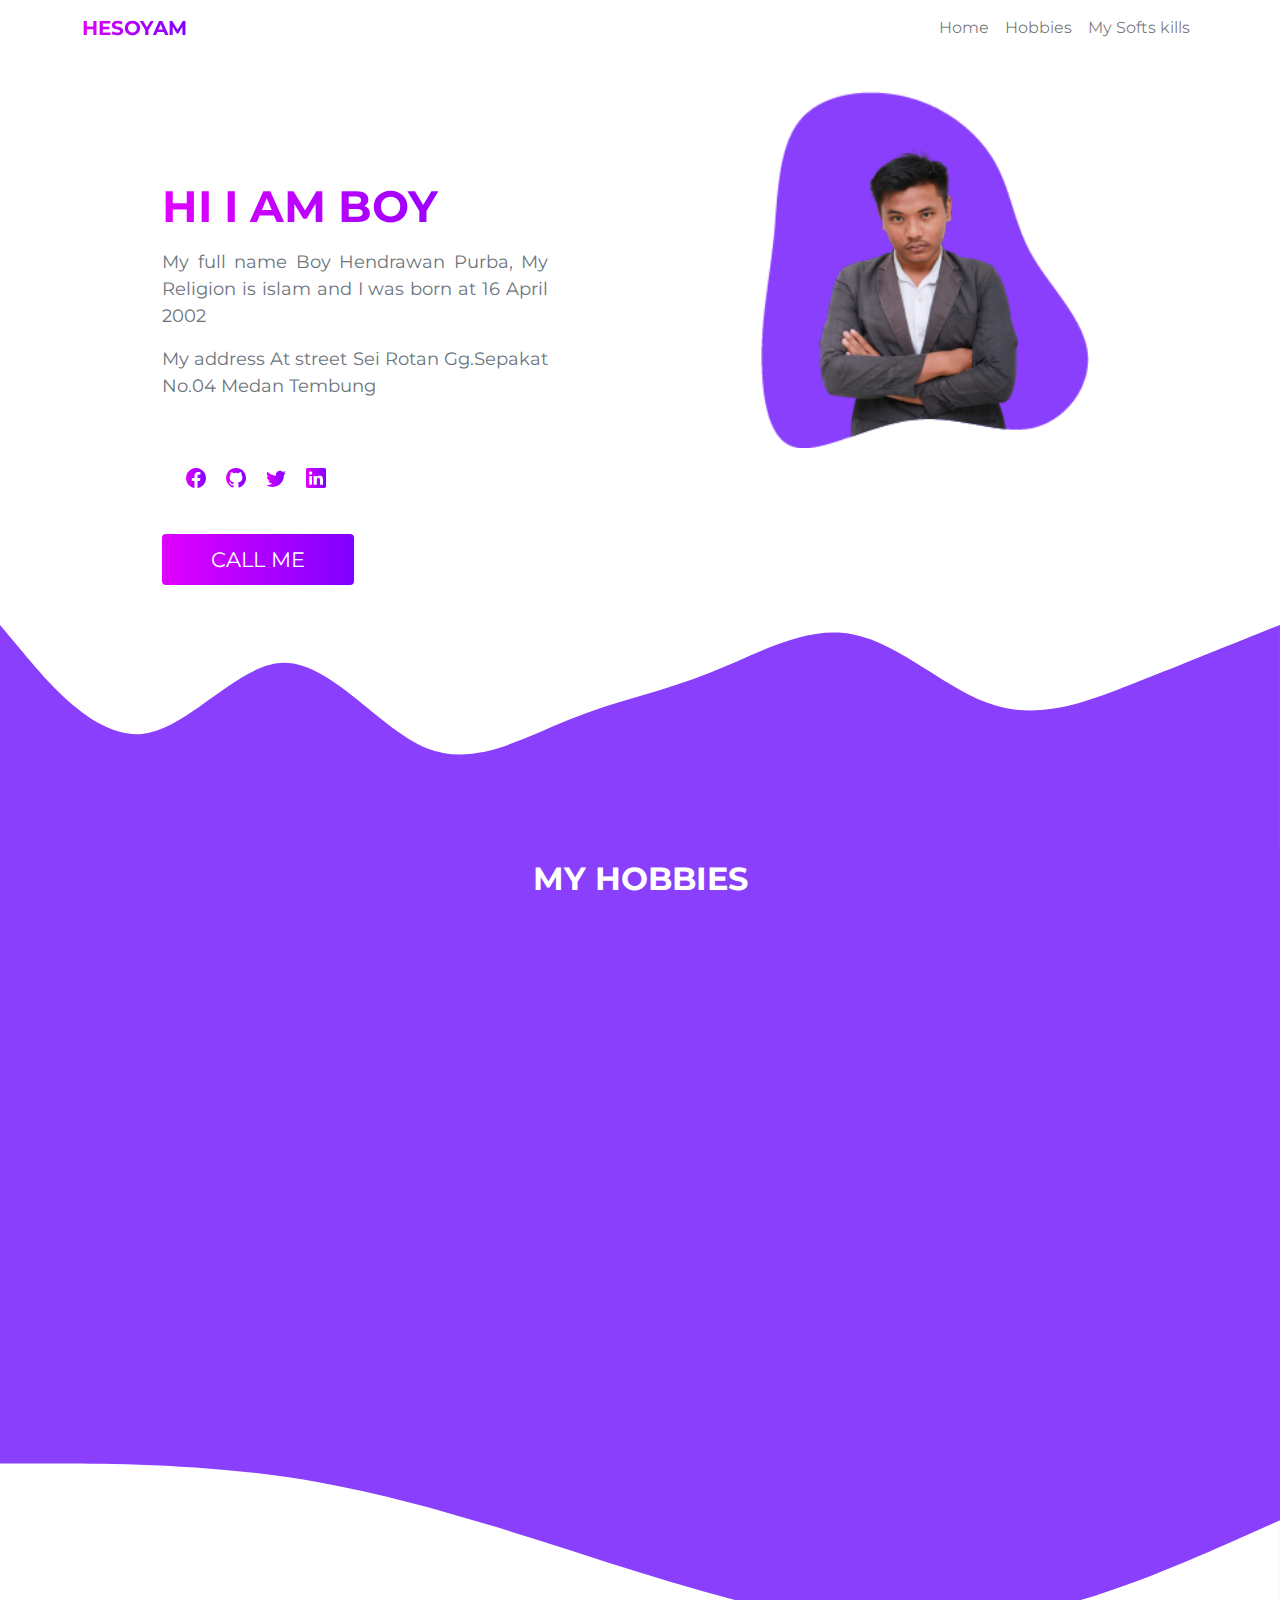
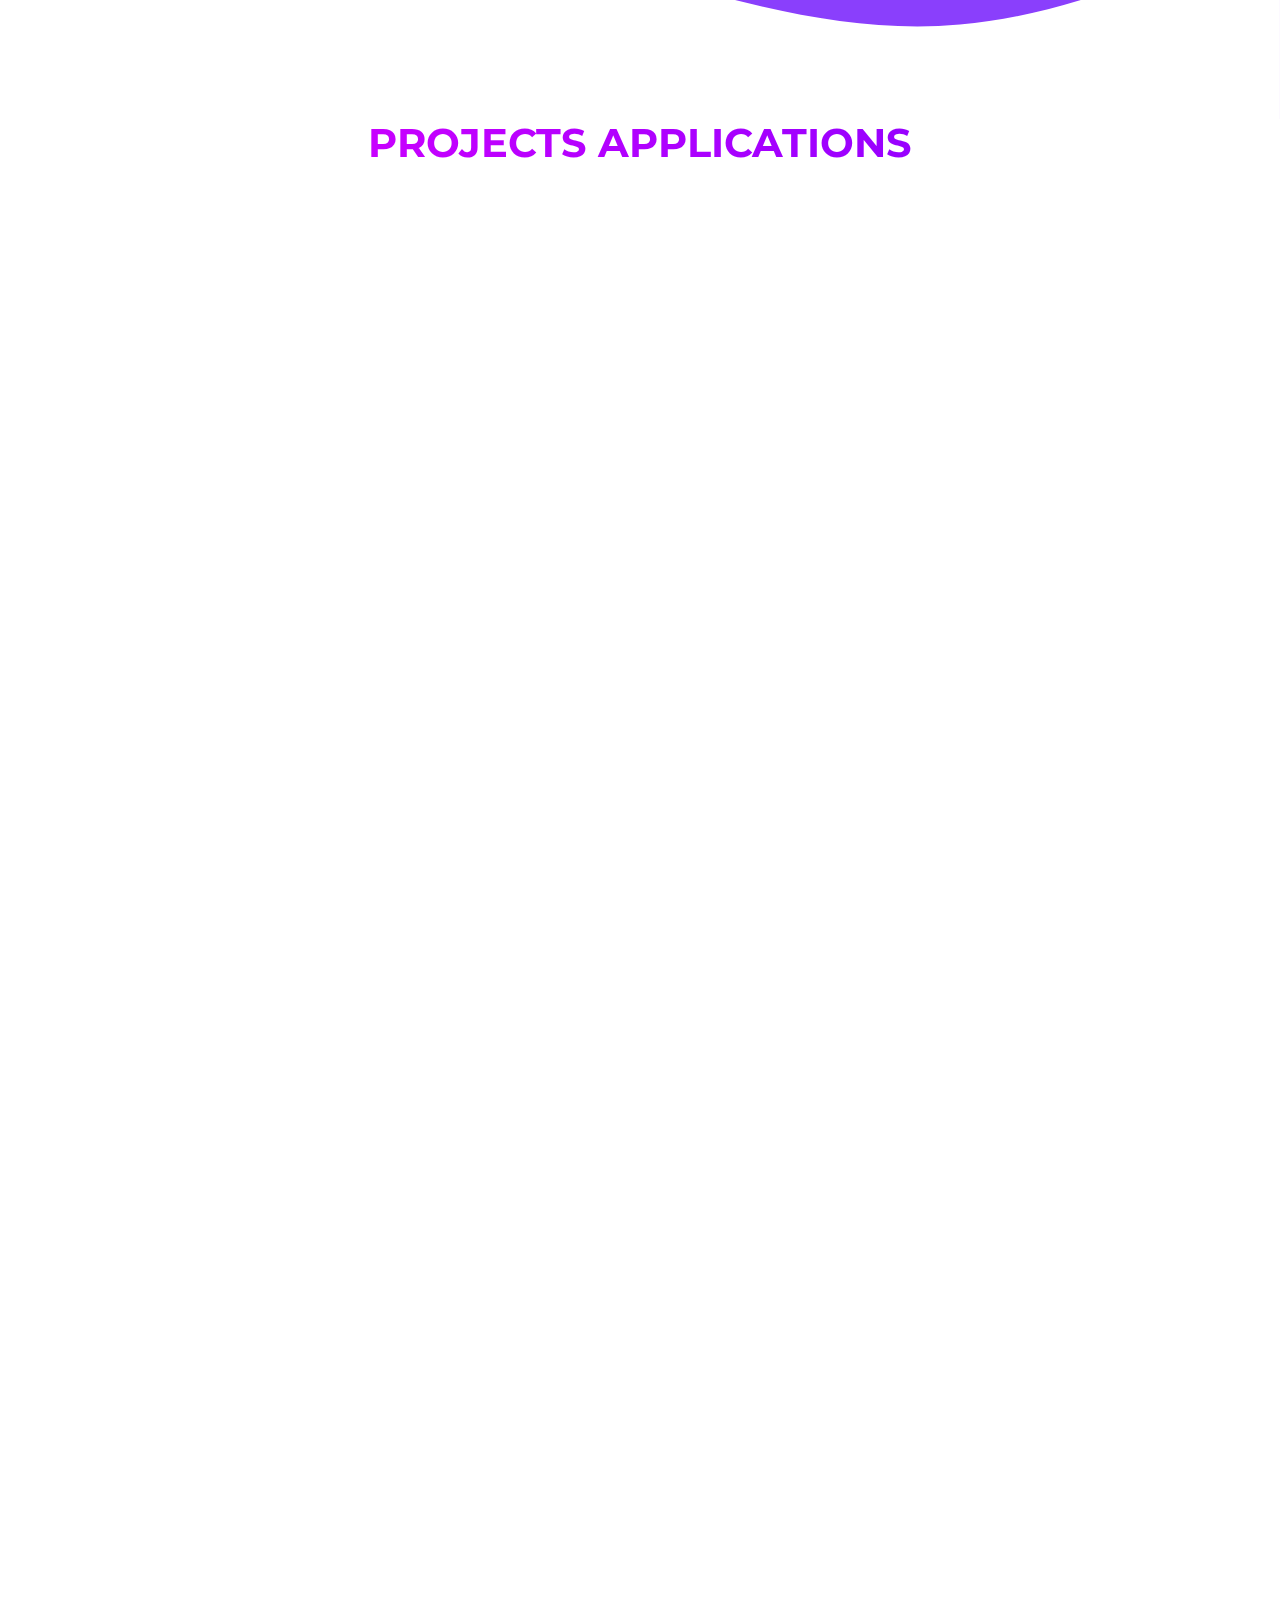
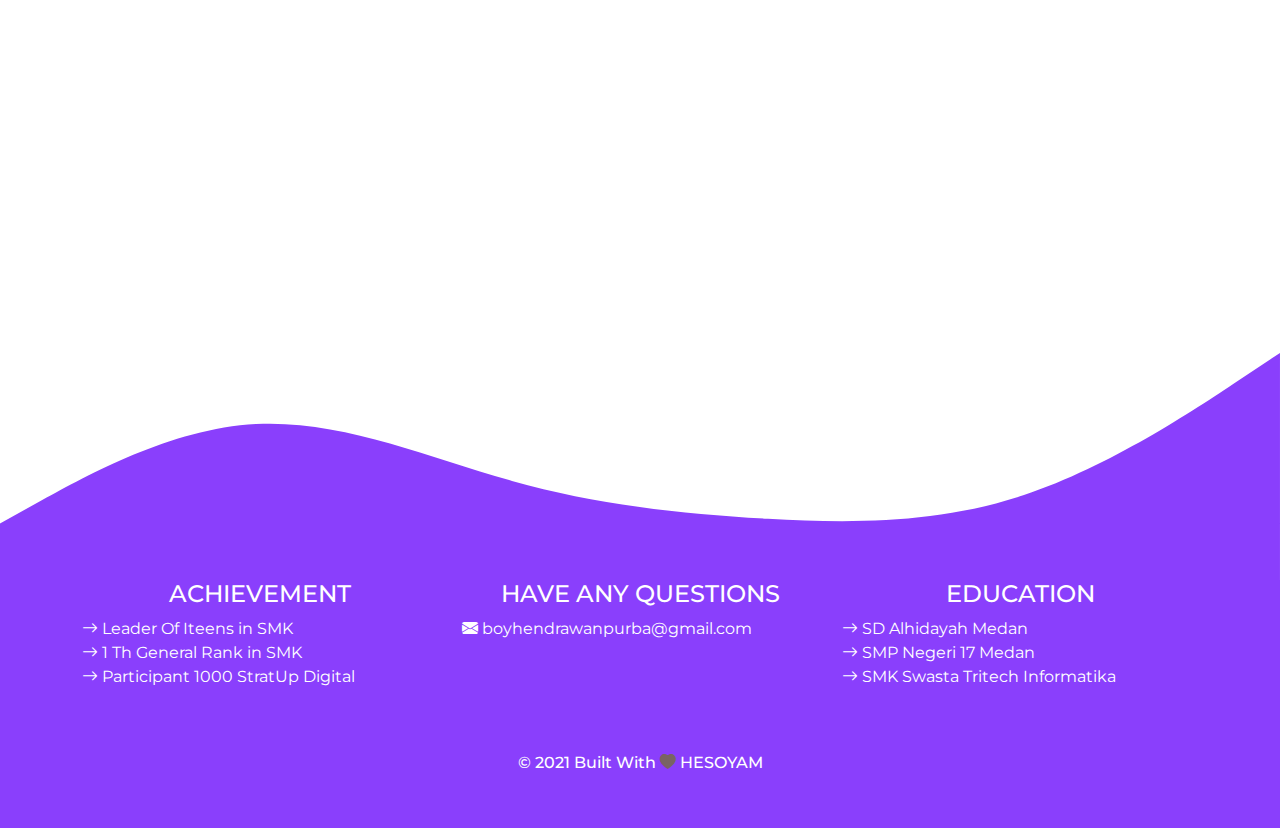
<file: index.html>
<!DOCTYPE html>
<html lang="en">

<head>
  <meta charset="UTF-8" />
  <meta name="viewport" content="width=device-width, initial-scale=1.0" />
  <meta http-equiv="X-UA-Compatible" content="ie=edge" />
  <title>Portofolio</title>
  <link rel="stylesheet" href="assets/css/bootstrap.css" />
  <link rel="preconnect" href="https://fonts.gstatic.com" />
  <link rel="preconnect" href="https://fonts.gstatic.com" />
  <link rel="preconnect" href="https://fonts.gstatic.com" />
  <link href="https://fonts.googleapis.com/css2?family=Montserrat:wght@500&display=swap" rel="stylesheet" />
  <link rel="stylesheet" href="https://cdn.jsdelivr.net/npm/bootstrap-icons@1.5.0/font/bootstrap-icons.css" />
  <link rel="stylesheet" href="https://unpkg.com/aos@next/dist/aos.css" />
  <link rel="stylesheet" href="assets/css/mine.css">


</head>

<body>
  <!-- Navbar  -->
  <nav class="navbar navbar-expand-lg navbar-light" id="navbar">
    <div class="container ">
      <a href="#" class="navbar-brand fw-bold bg-mine">HESOYAM</a>
      <button class="navbar-toggler" type="button" data-bs-toggle="collapse" data-bs-target="#navbarNav"
        aria-controls="navbarNav" aria-expanded="false" aria-label="Toggle navigation">
        <span class="navbar-toggler-icon"></span>
      </button>
      <div class="collapse navbar-collapse" id="navbarNav">
        <ul class="navbar-nav ms-auto">
          <li class="nav-item">
            <a href="#" id="navHome" aria-current="page" class="nav-link">Home</a>
          </li>
          <li class="nav-item">
            <a href="#practice" id="navHobbies" aria-current="page" class="nav-link">Hobbies</a>
          </li>
          <li class="nav-item">
            <a href="#softSkill" id="navproject" aria-current="page" class="nav-link">My Softs kills</a>
          </li>
        </ul>
      </div>
    </div>
  </nav>
  <!-- end Navbar -->

  <!-- JumboTron -->
  <section class="jumbotron" id="top">
    <div class="container">
      <div class="row mt-3 flex-sm-row-reverse ">
        <div class="col-md-6 text-center kedua" data-aos="flip-right" data-aos-duration="1200">
          <img style="z-index: 2;" src="assets/image/foto.png" width="60%" alt="" class="mb-5 img-fluid" />
        </div>
        <div class="col-md-6">
          <div class="words">
            <b>
              <h1 class="bg-mine text-uppercase words-h mt-5 mb-3  fw-bold">Hi I am Boy </h1>
            </b>
            <p class="c-white words-p text-secondary">
              My full name Boy Hendrawan Purba, My Religion is islam and I was born at 16 April 2002
            </p>
            <p class="c-white words-p text-secondary">
              My address At street Sei Rotan Gg.Sepakat No.04 Medan Tembung
            </p>
            <div class=" mx-4 mt-5">

              <a href="https://web.facebook.com/boy.hendrawan.1213" target="blank"><i
                  class="bi bi-facebook fs-5 bg-mine bi-sosmed"></i></a>
              <a href="https://github.com/boyhendrawan" target="blank"><i
                  class="bi bi-github fs-5 bg-mine mx-3 bi-sosmed"></i></a>
              <a href="https://twitter.com/boyhendrawanpu2" target="blank"><i
                  class="bi bi-twitter fs-5 bg-mine me-3  bi-sosmed"></i></a>
              <a href="https://www.linkedin.com/in/boy-hendrawan-948705157" target="blank"><i
                  class="bi bi-linkedin fs-5 bg-mine bi-sosmed"></i></a>

            </div>
          </div>
          <a href="https://github.com/boyhendrawan" target="blank" class="btn btn-custom-tes">CALL ME</a>
        </div>
      </div>
    </div>
  </section>

  <svg xmlns="http://www.w3.org/2000/svg" viewBox="0 0 1440 320">
    <path fill="#8a3ffc" fill-opacity="1"
      d="M0,64L26.7,96C53.3,128,107,192,160,186.7C213.3,181,267,107,320,106.7C373.3,107,427,181,480,202.7C533.3,224,587,192,640,170.7C693.3,149,747,139,800,117.3C853.3,96,907,64,960,74.7C1013.3,85,1067,139,1120,154.7C1173.3,171,1227,149,1280,128C1333.3,107,1387,85,1413,74.7L1440,64L1440,320L1413.3,320C1386.7,320,1333,320,1280,320C1226.7,320,1173,320,1120,320C1066.7,320,1013,320,960,320C906.7,320,853,320,800,320C746.7,320,693,320,640,320C586.7,320,533,320,480,320C426.7,320,373,320,320,320C266.7,320,213,320,160,320C106.7,320,53,320,27,320L0,320Z">
    </path>
  </svg>
  <!-- End jumboTron -->
  <!-- practice -->
  <section id="practice">
    <div class="container mb-5">
      <div class="row">
        <div class="col-md-12">
          <h2 class="text-center my-2 text-uppercase fw-bold" style="color: white;">My Hobbies</h2>
        </div>
        <div class="col-lg-3 col-sm-6 col-md-6 cards-hobies">
          <div class="card my-3  rounded-all">
            <div class="card-img-top text-center"><img src="assets/image/build.svg" width="70%" height="210px" alt="" />
            </div>
            <div class="card-body">
              <h4 class="card-title text-center fw-bold">Dev Website</h4>
              <p class="card-text text-secondary">
                I am a student and i i like make and development something
              </p>
            </div>
          </div>
        </div>
        <div class="col-lg-3 col-sm-6 col-md-6 cards-hobies">
          <div class="card my-3  rounded-all">
            <div class="card-img-top text-center"><img src="assets/image/Games.svg" width="70%" height="210px" alt="" />
            </div>
            <div class="card-body">
              <h4 class="card-title text-center fw-bold">Play Game</h4>
              <p class="card-text text-secondary">
                I like game fps like Battle Grounds
              </p>
            </div>
          </div>
        </div>
        <div class="col-lg-3 col-sm-6 col-md-6 cards-hobies ">
          <div class="card my-3 rounded-all">
            <div class="card-img-top text-center"><img src="assets/image/drink.svg" width="70%" height="210px" alt="" />
            </div>
            <div class="card-body">
              <h4 class="card-title text-center fw-bold">Fresh Drink</h4>
              <p class="card-text  text-secondary">
                Drink some fresh drink make your brain fresh
              </p>
            </div>
          </div>
        </div>
        <div class="col-lg-3 col-sm-6 col-md-6 cards-hobies">
          <div class="card my-3 rounded-all">
            <div class="card-img-top text-center"><img src="assets/image/coding1.svg" width="70%" height="210px"
                alt="" /></div>
            <div class="card-body">
              <h4 class="card-title text-center fw-bold">Ngoding</h4>
              <p class="card-text text-secondary">
                I am like coding like tayping Code
              </p>
            </div>
          </div>
        </div>
      </div>
    </div>
    <svg xmlns="http://www.w3.org/2000/svg" viewBox="0 0 1440 320">
      <path fill="#ffffff" fill-opacity="1"
        d="M0,32L60,32C120,32,240,32,360,53.3C480,75,600,117,720,154.7C840,192,960,224,1080,213.3C1200,203,1320,149,1380,122.7L1440,96L1440,320L1380,320C1320,320,1200,320,1080,320C960,320,840,320,720,320C600,320,480,320,360,320C240,320,120,320,60,320L0,320Z">
      </path>
    </svg>
  </section>

  <!-- end practice -->
  <!-- My SOFT SKILL -->
  <section id="softSkill">
    <div class="container">
      <div class="row">
        <div class="col-md-12 mb-5">
          <h1 class="text-center bg-mine fw-bold text-uppercase"><span>projects Applications</span></h1>
        </div>
      </div>
      <div class="row flex-sm-row-reverse mb-5" data-aos="fade-right" data-aos-d>
        <div class="col-md-7 d-flex justify-content-center">
          <div class="img-project1"></div>
        </div>
        <div class="col-md-5">
          <span class="subHeading">Application</span>
          <h2 class="mt-2 fw-normal">Attandance</h2>
          <p class="text-secondary text-justify">
            This Web app make laravel version 8 in which a framwork php,jquery and for desain i am using bootstrap
          </p>
          <div class="d-flex row">
            <div class="d-flex col-md-12  text-align-items-center me-md-auto mb-4">
              <div class="img"></div>
              <div class="position ps-3  text-l">
                <h4 class="mb-0">Boy Hendrawan Purba</h4>
                <span class="text-secondary">Git Hub : Boy Hendrawan</span>
              </div>
            </div>
            <div class="col-md-12  mb-5"><a href="https://github.com/boyhendrawan" target="blank"
                class="custom-btn">View GitHub</a></div>
          </div>
        </div>
      </div>
      <div class="row flex-sm-row my-5" style="margin-top:7rem !important" data-aos="fade-left" data-aos-d>
        <div class="col-md-7 d-flex justify-content-center">
          <div class="img-project2"></div>
        </div>
        <div class="col-md-5">
          <span class="subHeading">Application</span>
          <h2 class="mt-2 fw-normal">Auction</h2>
          <p class="text-secondary text-justify">
            This Web App make from pure php and jquery to build backend
          </p>
          <div class="d-flex row">
            <div class="d-flex col-md-12  text-align-items-center me-md-auto mb-4">
              <div class="img"></div>
              <div class="position ps-3  text-l">
                <h4 class="mb-0">Boy Hendrawan Purba</h4>
                <span class="text-secondary">Git Hub : Boy Hendrawan</span>
              </div>
            </div>
            <div class="col-md-12 mb-5"><a href="https://github.com/boyhendrawan" target="blank" class="custom-btn">View
                GitHub</a></div>
          </div>
        </div>
      </div>
      <div class="row flex-sm-row-reverse my-5 " style="margin-top:7rem !important" data-aos="fade-right" data-aos-d>
        <div class="col-md-7 d-flex justify-content-center">
          <div class="img-project3"></div>
        </div>
        <div class="col-md-5">
          <span class="subHeading">Application</span>
          <h2 class="mt-2 fw-normal">Bank Online</h2>
          <p class="text-secondary text-justify">The application is a project from my heigh school they demand my
            team
            to make an application like a other applcation bank but basic from website .
            My Team make use language programs : <b>Php,Css(Bootstrap 4),Javascript,Ajax</b> this application still pure
            php language. we are not use framewrok php because we are not understand use the framework.
            this web application have some fiture like : <b>Storage Money,Pull Money,Print Letter about required bank,
              etc.</b>
          </p>
          <div class="d-flex row">
            <div class="d-flex col-md-12  text-align-items-center me-md-auto mb-4">
              <div class="img"></div>
              <div class="position ps-3  text-l">
                <h4 class="mb-0">Boy Hendrawan Purba</h4>
                <span class="text-secondary">Git Hub : Boy Hendrawan</span>
              </div>
            </div>
            <div class="col-md-12  mb-5"><a href="https://github.com/boyhendrawan" target="blank"
                class="custom-btn">View GitHub</a></div>
          </div>
        </div>
      </div>
      <div class="row flex-sm-row" data-aos="fade-left" data-aos-d>
        <div class="col-md-7 d-flex justify-content-center">
          <div class="img-project4"></div>
        </div>
        <div class="col-md-5">
          <span class="subHeading">Application</span>
          <h2 class="mt-2 fw-normal">Quiz</h2>
          <p class="text-secondary text-justify">
            This web app Quiz for student this build form pure php
          </p>
          <div class="d-flex row">
            <div class="d-flex col-md-12  text-align-items-center me-md-auto mb-4">
              <div class="img"></div>
              <div class="position ps-3  text-l">
                <h4 class="mb-0">Boy Hendrawan Purba</h4>
                <span class="text-secondary">Git Hub : Boy Hendrawan</span>
              </div>
            </div>
            <div class="col-md-12  mb-5"><a href="" class="custom-btn">View GitHub</a></div>
          </div>
        </div>
      </div>
  </section>
  <svg style="border: none; z-index:-99;position:relative;" class="mt-5" xmlns="http://www.w3.org/2000/svg"
    viewBox="0 0 1440 320">
    <path fill="#8a3ffc" fill-opacity="1"
      d="M0,256L48,229.3C96,203,192,149,288,144C384,139,480,181,576,208C672,235,768,245,864,250.7C960,256,1056,256,1152,224C1248,192,1344,128,1392,96L1440,64L1440,320L1392,320C1344,320,1248,320,1152,320C1056,320,960,320,864,320C768,320,672,320,576,320C480,320,384,320,288,320C192,320,96,320,48,320L0,320Z">
    </path>
  </svg>
  <footer style="background-color: #8a3ffc;color: white; z-index: 99; position: relative;border: none;">
    <div class="container">
      <div class="row justify-content-center ">
        <div class="col-md-4">
          <h4 class="text-center text-uppercase">Achievement</h4>
          <ul class="list-unstyled ms--md-5">
            <li><a class="text-decoration-none" href="">
                <i class="bi bi-arrow-right"></i>
                Leader Of Iteens in SMK</a></li>
            <li><a class="text-decoration-none" href="">
                <i class="bi bi-arrow-right"></i>
                1 Th General Rank in SMK</a></li>
            <li><a class="text-decoration-none" href="">
                <i class="bi bi-arrow-right"></i>
                Participant 1000 StratUp Digital </a></li>
          </ul>
        </div>
        <div class="col-md-4">
          <h4 class="text-uppercase text-center mb-2">Have Any Questions</h4>
          <p><i class="bi bi-envelope-fill "></i> boyhendrawanpurba@gmail.com </p>
        </div>
        <div class="col-md-4 ">
          <h4 class="text-center text-uppercase">Education</h4>
          <ul class="list-unstyled ms--md-5">
            <li><a class="text-decoration-none" href="">
                <i class="bi bi-arrow-right"></i>
                SD Alhidayah Medan</a></li>
            <li><a class="text-decoration-none" href="">
                <i class="bi bi-arrow-right"></i>
                SMP Negeri 17 Medan</a></li>
            <li><a class="text-decoration-none" href="">
                <i class="bi bi-arrow-right"></i>
                SMK Swasta Tritech Informatika</a></li>
          </ul>
        </div>


        <div class="col-md-12 my-5 d-flex justify-content-center">
          <h6><span>&copy </span>2021 Built With <i class="bi bi-heart-fill " style="color: rgb(121, 99, 99);"></i> <a
              href="" class="text-decoration-none">HESOYAM</a></h6>
        </div>
      </div>
    </div>
  </footer>
  <!-- End Soft Skill -->

  <script src="https://unpkg.com/aos@next/dist/aos.js"></script>
  <script src="assets/js/bootstrap.bundle.js"></script>

  <script>

    const highlightsMenu = () => {
      let homeMenu = document.querySelector('#navHome');
      let elem = document.querySelector('.highLight');
      let aboutMenu = document.querySelector('#navHobbies');
      let servicesMenu = document.querySelector('#navproject');

      let scrollPos = window.scrollY;
      let widthPage = window.innerWidth;



      if (window.innerWidth > 960 && scrollPos < 600) {
        homeMenu.classList.add('highLight');
        aboutMenu.classList.remove('highLight');
        return;
      }
      else if (window.innerWidth > 960 && scrollPos < 1400) {
        aboutMenu.classList.add('highLight');
        homeMenu.classList.remove('highLight');
        servicesMenu.classList.remove('highLight');

        return;
      }
      else if (window.innerWidth > 960 && scrollPos < 3291) {
        servicesMenu.classList.add('highLight');
        aboutMenu.classList.remove('highLight');
        return;
      }

      if ((elem && window.innerWidth < 960 && scrollPos < 600) || elem) {
        elem.classList.remove("highLight");
      }


    }
    window.addEventListener('scroll', highlightsMenu);
    window.addEventListener('click', highlightsMenu);


    document.addEventListener("DOMContentLoaded", function () {
      window.addEventListener('scroll', function () {
        const navbar = document.getElementById('navbar');

        if (window.scrollY > 60) {
          navbar.classList.add('fixed-top');
          navbar.classList.add('bg-white');
          navbar.classList.add('shadow');
          navbar.classList.add('animate');
        }
        else {
          navbar.classList.remove('fixed-top');
          navbar.classList.remove('animate');
          navbar.classList.remove("shadow");
          navbar.classList.add('bg-white');

        }
      });
    });

    const cards = document.querySelectorAll('.card');
    cards.forEach(function (card, i) {
      card.dataset.aos = "fade-right";
      card.dataset.aosDuration = 400;
      card.dataset.aosDelay = i * 500;
    });
    const sosmed = document.querySelectorAll('.bi-sosmed');
    sosmed.forEach(function (e, i) {

      e.dataset.aos = "fade-right";
      e.dataset.aosDuration = 400;
      e.dataset.aosDelay = i * 300;
    });
    AOS.init({
      once: true,
    });


  </script>
</body>

</html>
</file>
<file: assets/css/mine.css>
* {
  font-family: "Montserrat", sans-serif;
}

.words {
  display: flex;
  justify-content: center;
  flex-direction: column;
  -webkit-box-pack: center;
}
.index {
  z-index: -1;
  position: relative;
  margin-top: -400px;
}
.bg-purple {
  color: #8a3ffc !important;
  /* font-size: 100p; */
}
/* h1 {
        font-size: 65px;
      } */

@media (min-width: 1200px) {
  .words {
    padding: 60px 80px 40px;
  }
  .jumbotron {
    height: 31rem;
  }
  .words-h {
    font-size: 2.75rem;
    line-height: 1.2;
  }
  .words-p {
    font-size: 1.125rem;
    text-align: justify;
  }
  .nav-link:hover {
    color: #8a3ffc !important;
  }
  .nav-link:hover::after {
    content: " ";
    display: block;
    border-bottom: 3px solid #8a3ffc;
    width: 50%;
    margin: auto;
    padding-bottom: 5px;
    margin-bottom: -8px;
  }
  .btn-custom-tes {
    margin: 0 80px !important;
  }
}

.testing-1 i {
  font-size: 90px;
}
.testing-1 {
  padding-top: 50px;
}
#practice {
  background-color: #8a3ffc;
}
.card {
  height: 28rem;
}
.card-title {
  text-transform: uppercase;
}
.rounded-all {
  border-radius: 1rem !important;
}
.subHeading {
  display: block;
  font-size: 12px;
  letter-spacing: 3px;
  font-weight: 300;
}

.position h4 {
  font-size: 14px;
  color: black;
}
.position span {
  font-size: 12px;
}
.custom-btn {
  letter-spacing: 3px;
  text-decoration: none;
  border: 1px solid #d9d9e1;
  color: black;
  padding: 7px 10px;
  border-radius: 4px;
  text-transform: uppercase;
  font-weight: 700;
  font-size: 10px;
}
.custom-btn:hover {
  color: black;
}
.text-justify {
  text-align: justify;
}
.text-decoration-none {
  text-decoration: none;
  color: white;
}
.text-decoration-none:hover {
  color: white;
}
.animate {
  transform: translateY(100px);
  margin-top: -100px;
  -webkit-transition: transform 600ms ease-in, background 600ms ease;
}
.bg-white {
  background-color: #ffffffff;
}
.btn-custom-tes {
  /* padding: 0 80px; */
  background: #7f00ff; /* fallback for old browsers */
  background: -webkit-linear-gradient(to right, #e100ff, #7f00ff); /* Chrome 10-25, Safari 5.1-6 */
  background: linear-gradient(to right, #e100ff, #7f00ff); /* W3C, IE 10+/ Edge, Firefox 16+, Chrome 26+, Opera 12+, Safari 7+ */

  margin: 20px 20px 0;
  padding: 10px 49px;
  color: white;
  font-size: 1.3rem;
  transition: all 0.35s;
  outline: none;
  border: none;
  border-radius: 4px;
  margin-bottom: 20px;
  position: relative;
}
.btn-custom-tes:after {
  content: " ";
  position: absolute;
  top: 0;
  left: 0;
  width: 0;
  height: 100%;
  transition: all 0.35s;
  background: #8a3ffc;
  border-radius: 4px;
  opacity: 0.35;
}
.btn-custom-tes:hover::after {
  width: 100%;
}
.btn-custom-tes:hover {
  color: white;
}
.bg-mine {
  background: #7f00ff; /* fallback for old browsers */
  background: -webkit-linear-gradient(to right, #e100ff, #7f00ff); /* Chrome 10-25, Safari 5.1-6 */
  background: linear-gradient(to right, #e100ff, #7f00ff); /* W3C, IE 10+/ Edge, Firefox 16+, Chrome 26+, Opera 12+, Safari 7+ */
  -webkit-background-clip: text;
  -moz-background-clip: text;
  -webkit-text-fill-color: transparent;
  -moz-text-fill-color: transparent;
}
.card:hover {
  transform: scale(1.08);
  cursor: pointer;
}
.img {
  width: 50px;
  height: 48px;
  border-radius: 50%;
  background-image: url("../image/WhatsApp Image 2021-05-14 at 17.14.25.jpeg");
  background-size: cover;
  background-repeat: no-repeat;
  background-position: center center;
}
.img-project1 {
  background-image: url("../image/project(1).png");
  background-size: cover;
  background-repeat: no-repeat;
  width: 90%;
  height: 300px;
}
.img-project2 {
  background-image: url("../image/project(2).png");
  width: 90%;
  height: 300px;
  background-size: cover;
  background-repeat: no-repeat;
}
.img-project3 {
  background-image: url("../image/project(3).png");
  width: 90%;
  height: 300px;
  background-size: cover;
  background-repeat: no-repeat;
}
.img-project4 {
  background-image: url("../image/project(4).png");
  width: 90%;
  height: 300px;
  background-size: cover;
  background-repeat: no-repeat;
}
</file>
